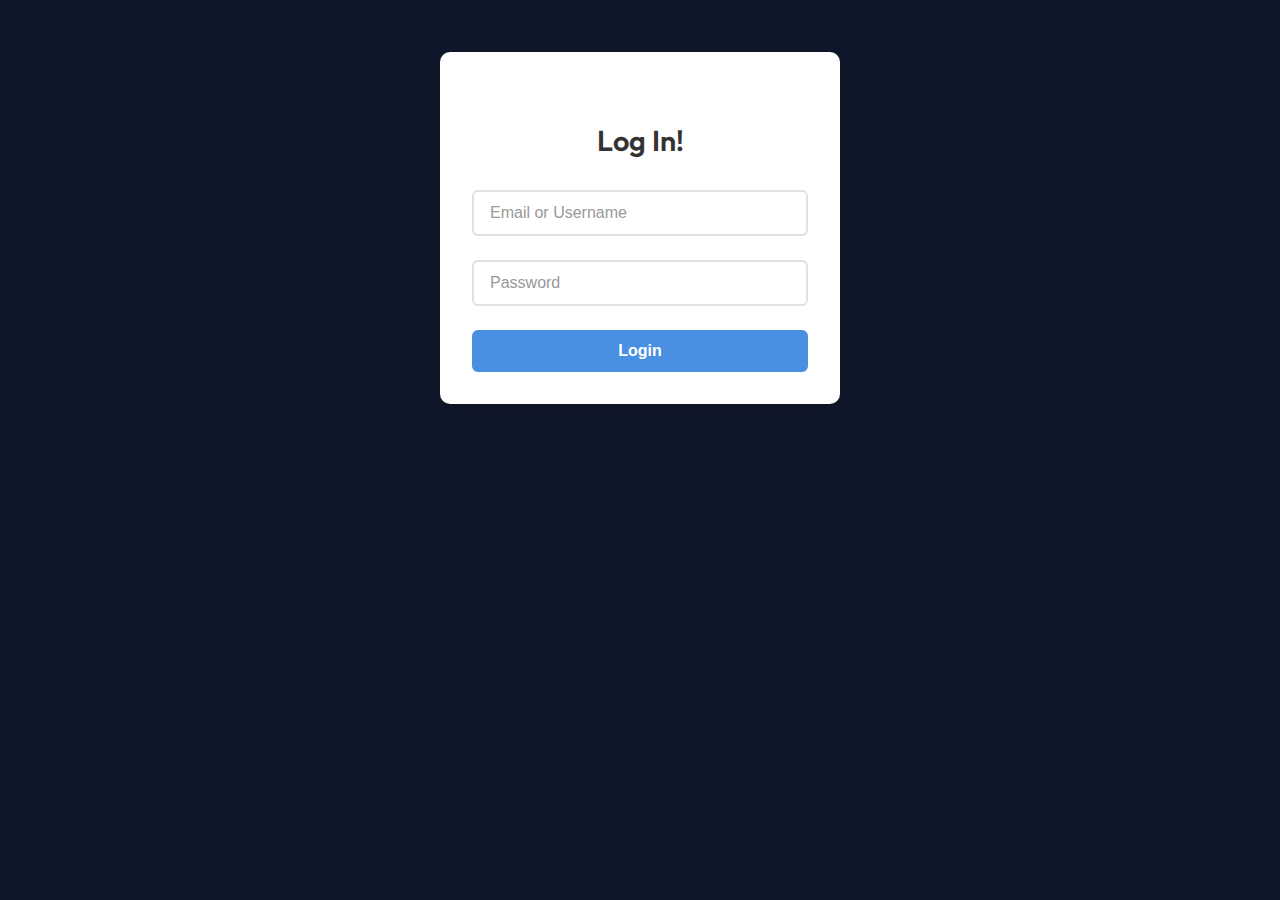
<file: index.html>
<!DOCTYPE html>
<html lang="en">
<head>
    <meta charset="UTF-8">
    <meta name="viewport" content="width=device-width, initial-scale=1.0">
    <link rel="stylesheet" href="../scr/styles/main.css">

    <link rel="preconnect" href="https://fonts.googleapis.com">
    <link rel="preconnect" href="https://fonts.gstatic.com" crossorigin>
    <link href="https://fonts.googleapis.com/css2?family=Outfit:wght@100..900&family=Readex+Pro:wght@160..700&display=swap" rel="stylesheet">

    <title>Document</title>
</head>
<body>
    <script type="module" src="../scr/pages/login.js"></script>
</body>
</html>
</file>
<file: scr/styles/main.css>
/* Base Styles */
:root {
    --primary: #6366f1;
    --secondary: #3b82f6;
    --success: #10b981;
    --danger: #ef4444;
    --dark: #1e293b;
    --light: #f8fafc;
    --gradient-1: linear-gradient(135deg, #6366f1, #3b82f6);
    --gradient-2: linear-gradient(135deg, #3b82f6, #60a5fa);
    --gradient-3: linear-gradient(135deg, #f59e0b, #fbbf24);
    --gradient-4: linear-gradient(135deg, #10b981, #34d399);
}

body {
    margin: 0;
    padding: 20px;
    font-family: 'Outfit', system-ui, -apple-system, sans-serif;
    background: #0f172a;
    color: var(--light);
    min-height: 100vh;
    display: flex;
    flex-direction: column;
    align-items: center;
    position: relative;
}

/* Logout Button */
.btn.logout-btn {
    position: absolute;
    top: 20px;
    right: 20px;
    padding: 10px 24px;
    background: var(--danger);
    color: white;
    border: none;
    border-radius: 8px;
    cursor: pointer;
    font-weight: 600;
    transition: all 0.3s ease;
    display: flex;
    align-items: center;
    gap: 8px;
    box-shadow: 0 4px 6px rgba(239, 68, 68, 0.2);
}

.btn.logout-btn:hover {
    background: #dc2626;
    transform: translateY(-2px);
    box-shadow: 0 6px 12px rgba(239, 68, 68, 0.3);
}

/* Container Grid */
.container {
    display: grid;
    grid-template-columns: 0.7fr 1.3fr;
    grid-template-rows: auto auto;
    gap: 24px;
    max-width: 1400px;
    width: 95%;
    margin: 100px auto 40px;
}

/* Grid Items */
.item {
    background: #1e293b;
    border-radius: 16px;
    padding: 24px;
    display: flex;
    flex-direction: column;
    transition: transform 0.3s ease, box-shadow 0.3s ease;
    box-shadow: 0 8px 24px rgba(0, 0, 0, 0.2);
    position: relative;
    overflow: hidden;
    border: 1px solid rgba(255, 255, 255, 0.1);
}

.item-1 {
    min-height: 200px;
}

.item-2 {
    min-height: 200px;
}

.item-3, .item-4 {
    min-height: 280px;
}
.audit-ratio {
    display: flex;
    flex-direction: column;
    align-items: center;
    justify-content: center;
    height: 100%;
    width: 100% ;
}
.item::before {
    content: '';
    position: absolute;
    top: 0;
    left: 0;
    right: 0;
    height: 4px;
    background: var(--primary);
}

/* Card Titles */
.card-title {
    font-size: 1.25rem;
    font-weight: 600;
    color: var(--light);
    margin: 0 0 1.5rem 0;
    padding: 0;
    display: flex;
    align-items: center;
    gap: 8px;
}

/* Checkpoints Graph Styles */
.checkpoints-container {
    flex: 1;
    width: 100%;
    position: relative;
}

.checkpoint-bar {
    transition: all 0.3s ease;
    cursor: pointer;
    filter: drop-shadow(0 4px 6px rgba(99, 102, 241, 0.2));
}

.checkpoint-bar:hover {
    opacity: 0.9;
    transform: translateY(-2px);
}

.checkpoint-label {
    font-size: 0.875rem;
    font-weight: 500;
    fill: var(--light);
}

.checkpoint-value {
    font-size: 0.875rem;
    font-weight: 600;
    fill: var(--light);
}

/* Total XP Card Styles */
.xp-card {
    display: flex;
    flex-direction: column;
    gap: 1.5rem;
}

.xp-amount {
    font-size: 2.5rem;
    font-weight: 700;
    color: var(--light);
    text-align: center;
    background: var(--gradient-1);
    -webkit-background-clip: text;
    -webkit-text-fill-color: transparent;
}

.projects-list {
    display: grid;
    grid-template-columns: repeat(auto-fit, minmax(160px, 1fr));
    gap: 12px;
    list-style: none;
    padding: 0;
    margin: 0;
}

.project-item {
    background: rgba(255, 255, 255, 0.05);
    padding: 12px;
    border-radius: 8px;
    font-size: 0.875rem;
    display: flex;
    align-items: center;
    gap: 8px;
    transition: all 0.3s ease;
}

.project-item:hover {
    background: rgba(255, 255, 255, 0.1);
    transform: translateX(4px);
}

.project-item::before {
    content: '▹';
    color: var(--primary);
}

/* Welcome Message */
.welcome {
    text-align: center;
    font-size: 2rem;
    margin: 40px 0;
    color: var(--light);
    position: relative;
    padding-bottom: 8px;
}

.welcome::after {
    content: '';
    position: absolute;
    bottom: 0;
    left: 50%;
    transform: translateX(-50%);
    width: 120px;
    height: 3px;
    background: var(--gradient-1);
    border-radius: 2px;
}

.auditnum {
    font-size: 4em;
}
/* Responsive Design */
@media (max-width: 768px) {
    .container {
        grid-template-columns: 1fr;
        grid-template-rows: auto;
    }

    .welcome {
        font-size: 1.75rem;
    }

    .xp-amount {
        font-size: 2rem;
    }

    .item {
        min-height: auto;
        padding: 20px;
    }
}

@media (max-width: 480px) {
    .welcome {
        font-size: 1.5rem;
        margin: 20px 0;
    }

    .btn.logout-btn {
        padding: 8px 16px;
        font-size: 0.875rem;
    }
}

/* Animations */
@keyframes fadeIn {
    from { opacity: 0; transform: translateY(10px); }
    to { opacity: 1; transform: translateY(0); }
}

.item {
    animation: fadeIn 0.6s ease forwards;
}


/* Card container */
.card {
    background: white;
    padding: 2rem;
    border-radius: 10px;
    box-shadow: 0 4px 20px rgba(0, 0, 0, 0.1);
    width: 100%;
    max-width: 400px;
    margin: 2rem auto;
    box-sizing: border-box;
}

/* Title styling */
.title {
    color: #333;
    text-align: center;
    font-size: 1.8rem;
    margin-bottom: 2rem;
    font-weight: 600;
}

/* Form field container */
.field {
    margin-bottom: 1.5rem;
    position: relative;
    width: 100%;
}

/* Input fields */
.input-field {
    width: 100%;
    padding: 12px 16px;
    border: 2px solid #e1e1e1;
    border-radius: 6px;
    font-size: 1rem;
    transition: all 0.3s ease;
    outline: none;
    box-sizing: border-box; /* Add this to include padding in width calculation */
}

.input-field:focus {
    border-color: #4a90e2;
    box-shadow: 0 0 0 3px rgba(74, 144, 226, 0.1);
}

.input-field::placeholder {
    color: #999;
}

/* Form styling */
form {
    width: 100%;
    display: flex;
    flex-direction: column;
    align-items: center;
}

/* Button styling */
.btnlogin {
    width: 100%;
    padding: 12px;
    background: #4a90e2;
    color: white;
    border: none;
    border-radius: 6px;
    font-size: 1rem;
    font-weight: 600;
    cursor: pointer;
    transition: background 0.3s ease;
    box-sizing: border-box;
}

.btnlogin:hover {
    background: #357abd;
}

.btnlogin:active {
    transform: scale(0.98);
}

/* Optional: Add animation for form appearance */
@keyframes fadeIn {
    from {
        opacity: 0;
        transform: translateY(20px);
    }
    to {
        opacity: 1;
        transform: translateY(0);
    }
}

.card {
    animation: fadeIn 0.5s ease-out;
}

/* Reset default box-sizing */
* {
    box-sizing: border-box;
}
</file>
